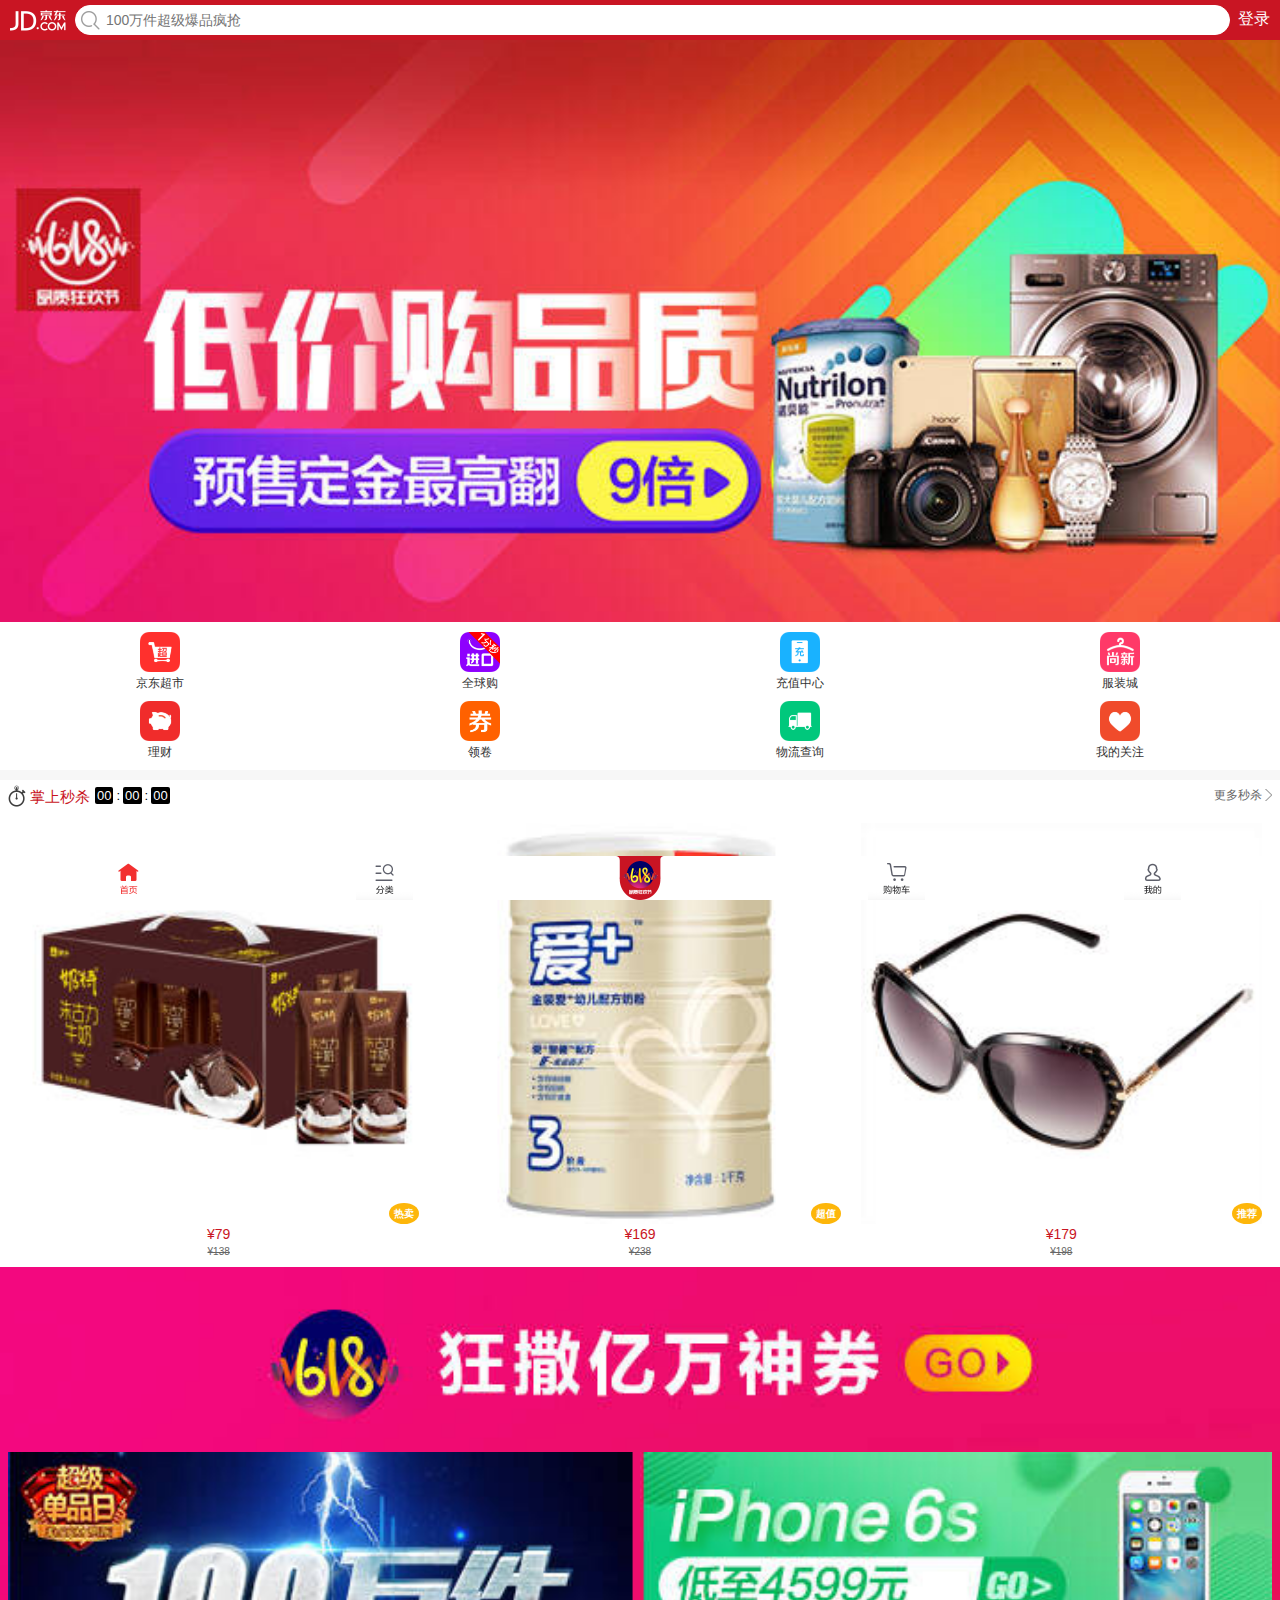
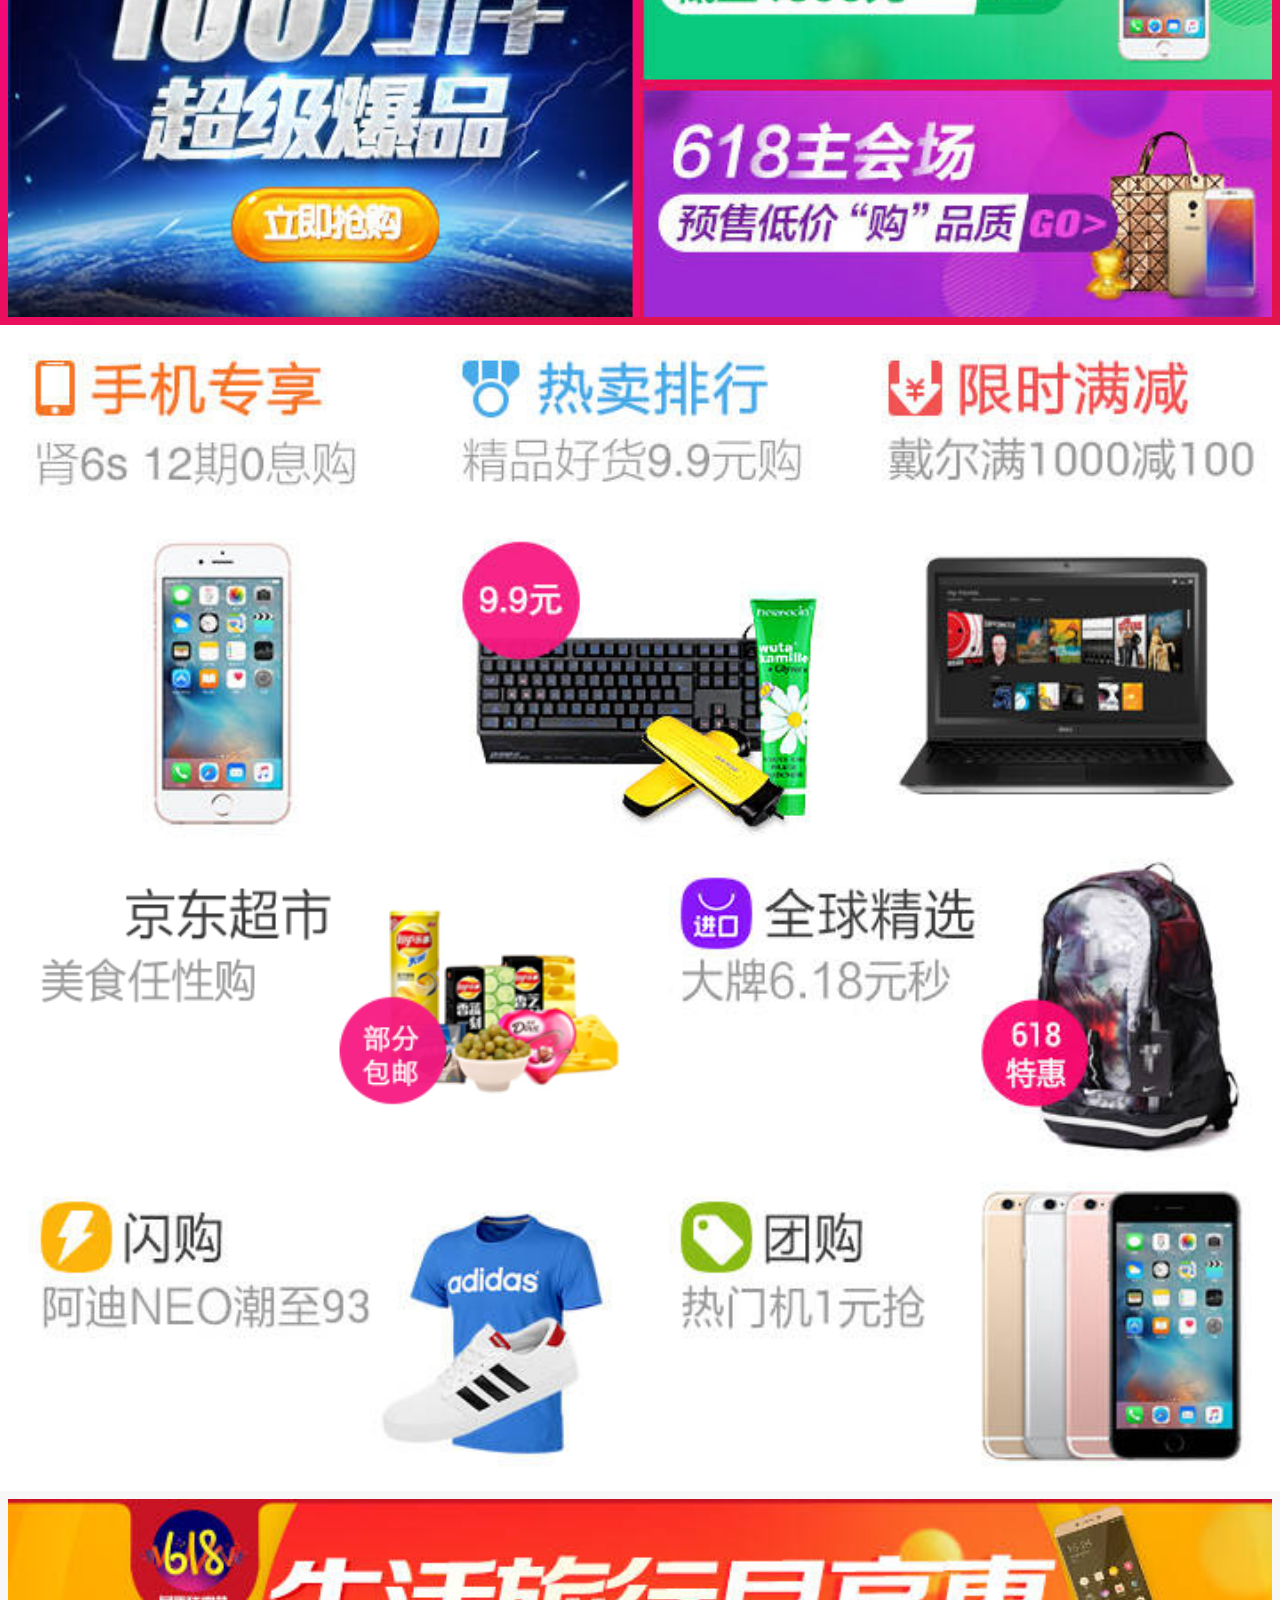
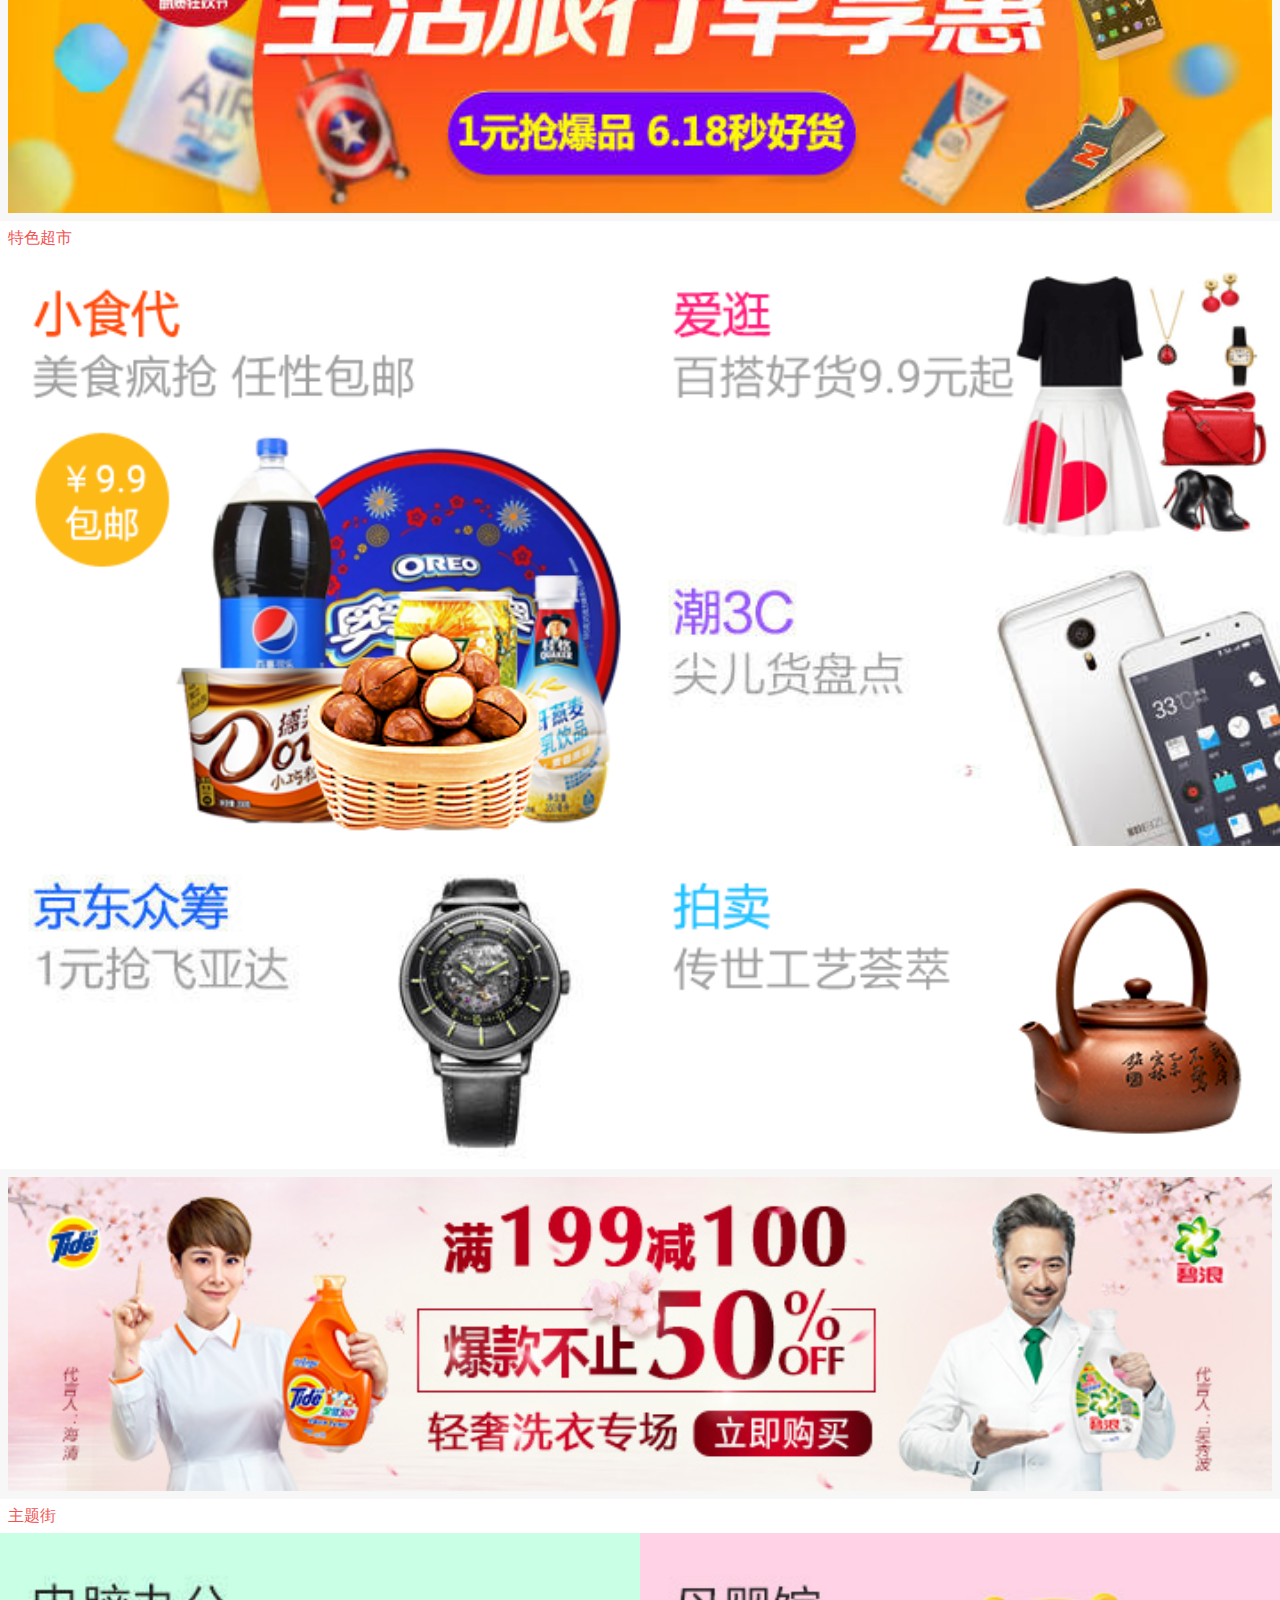
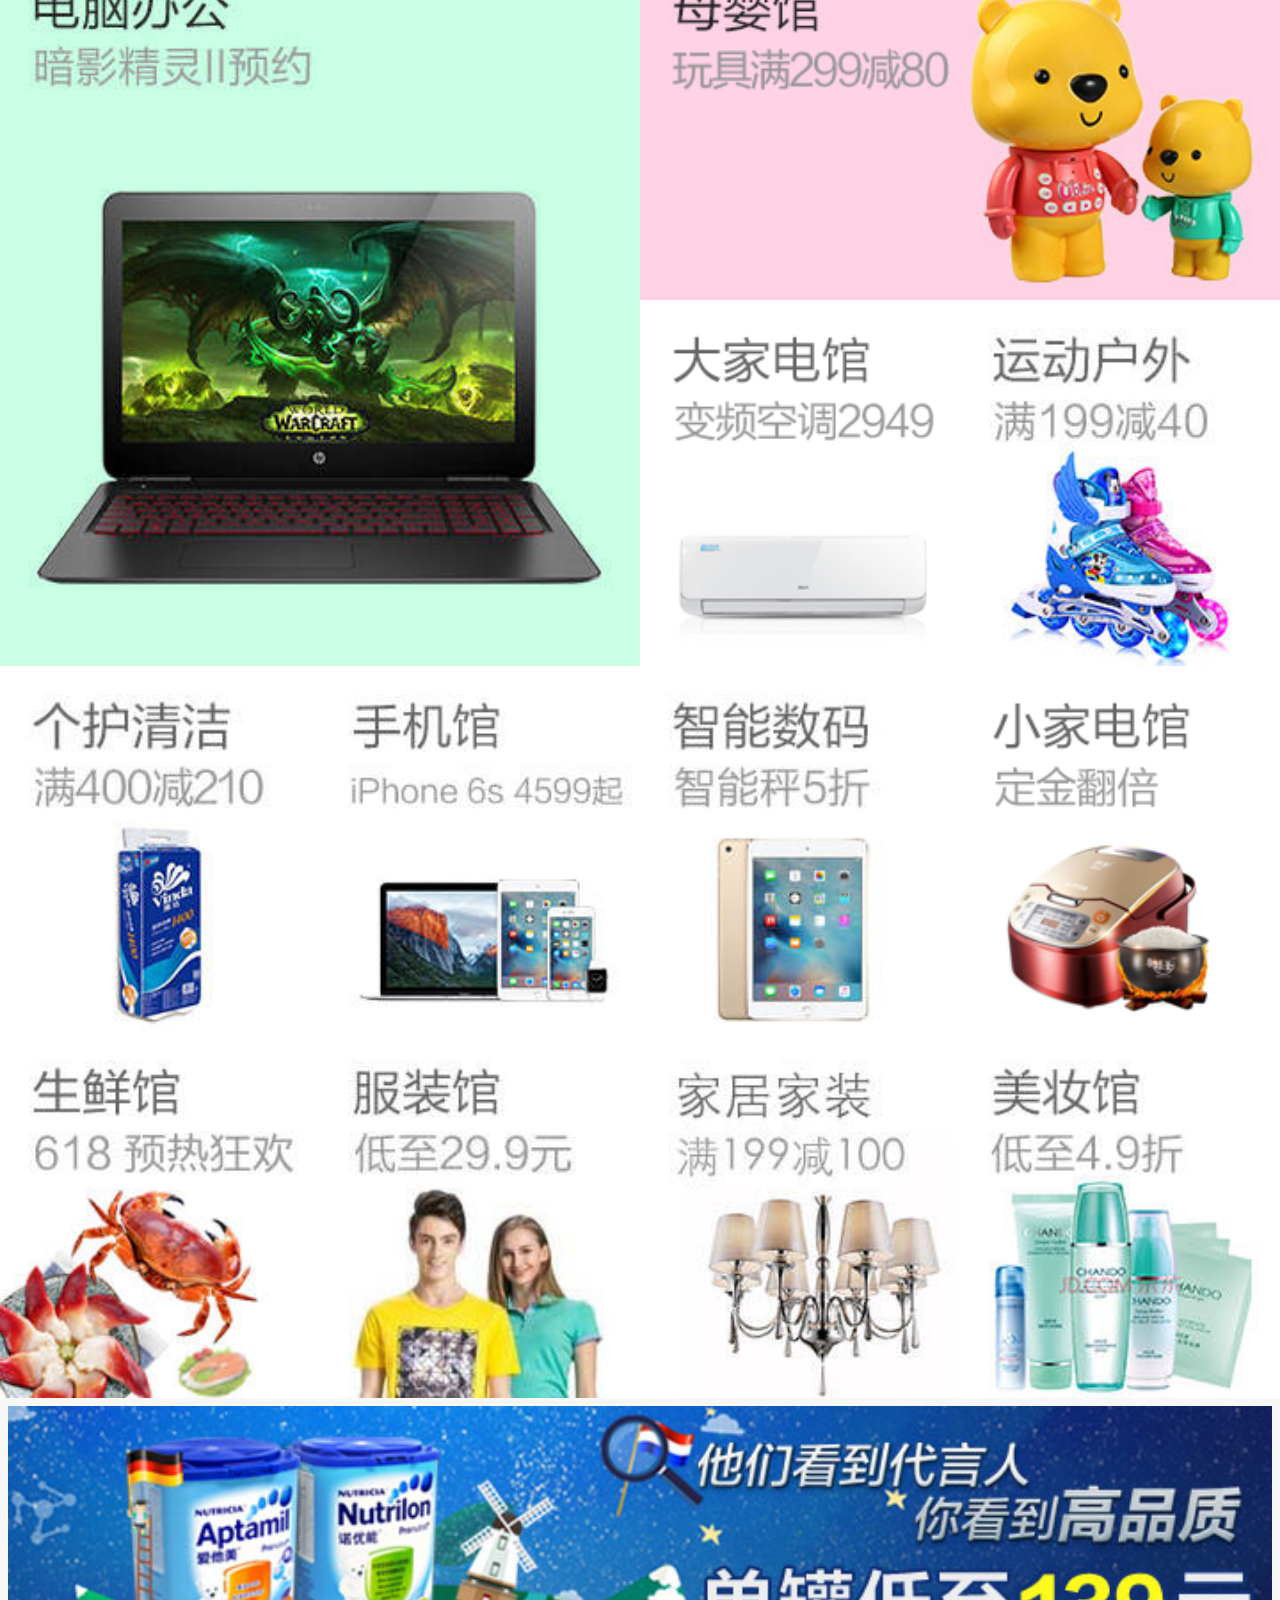
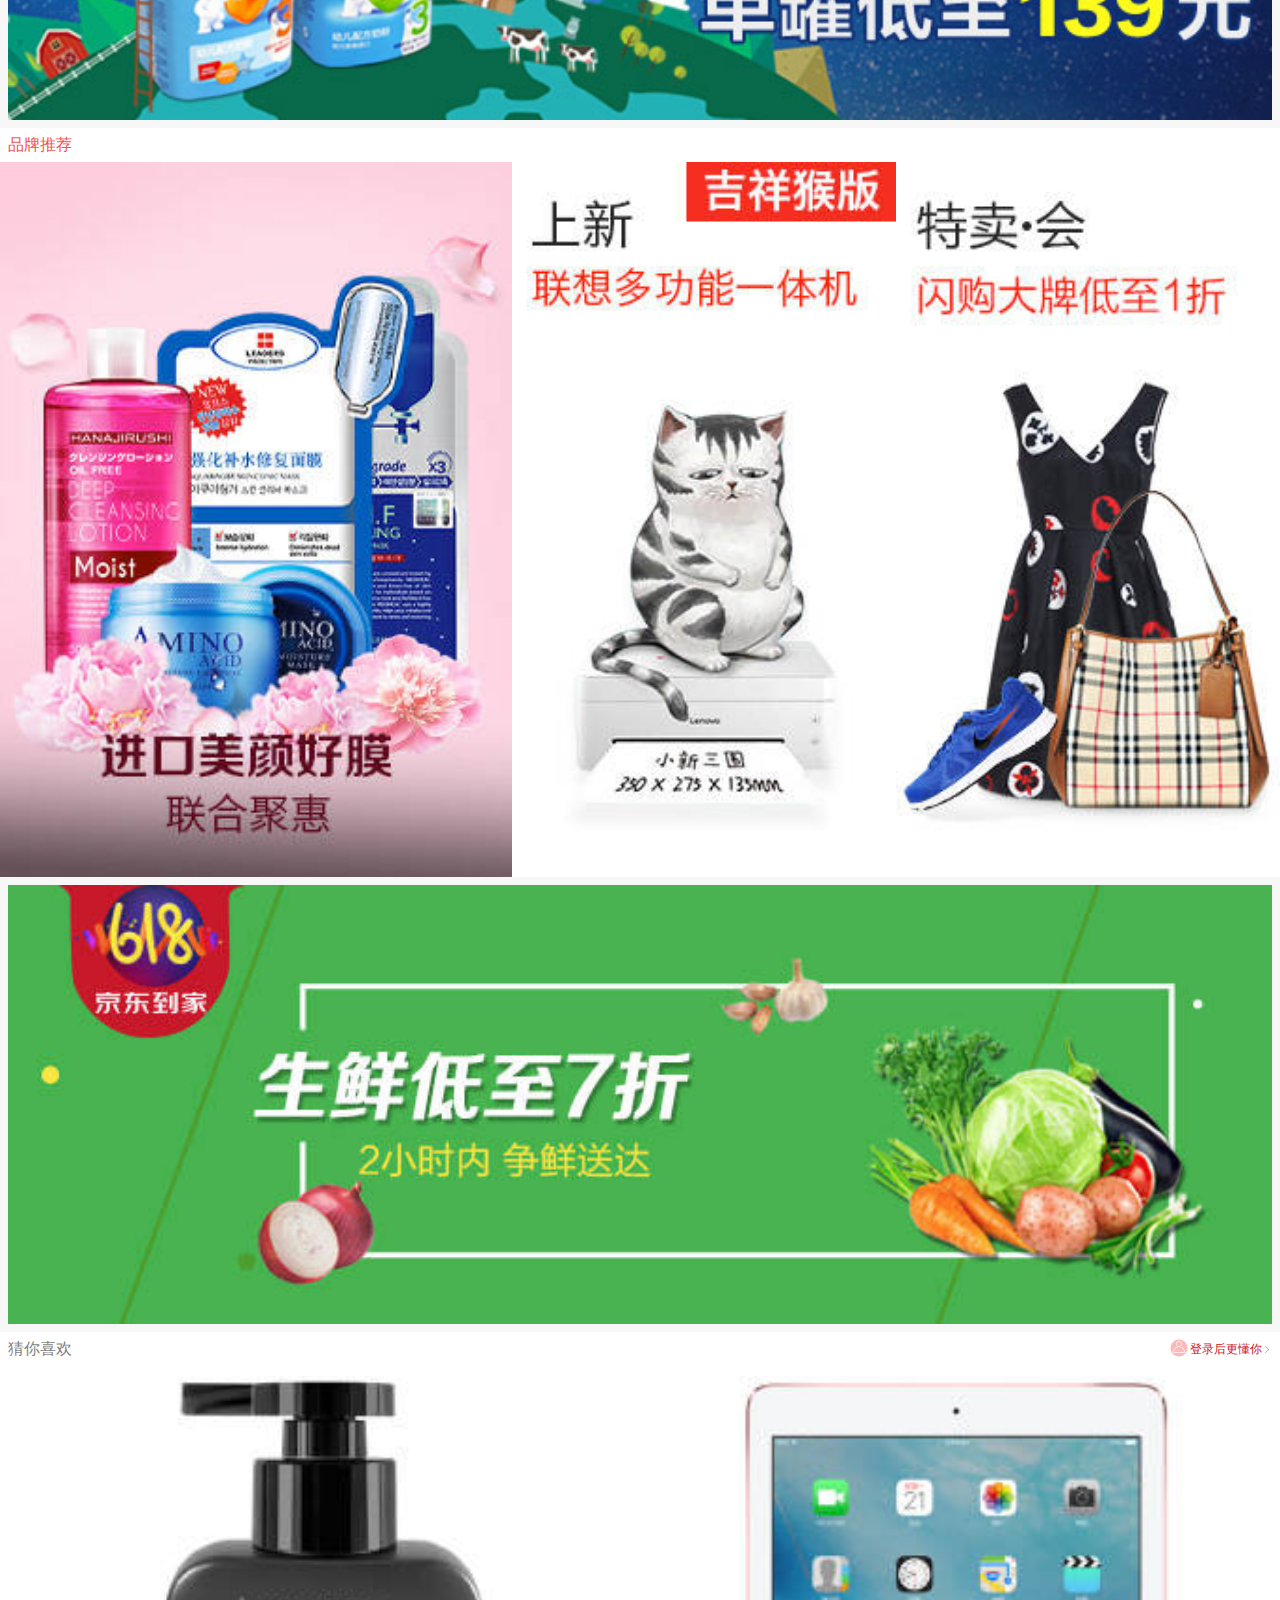
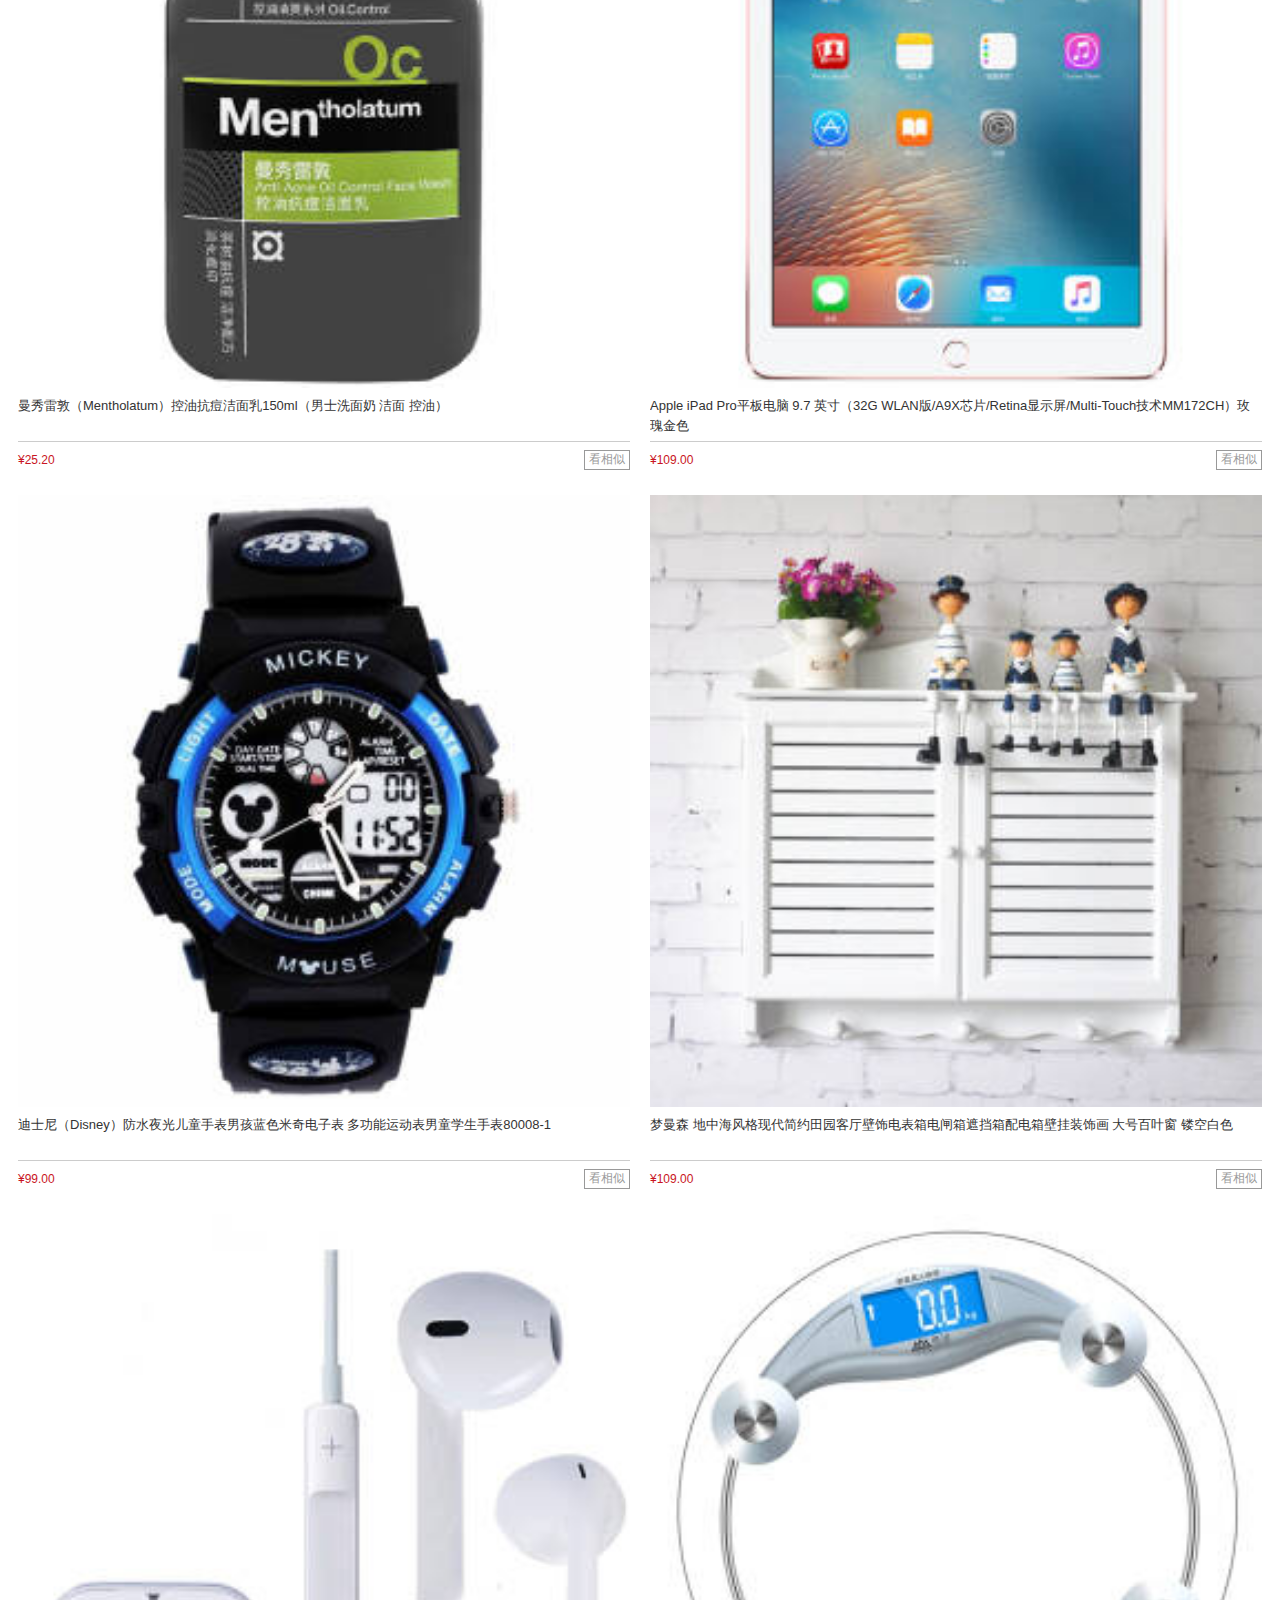
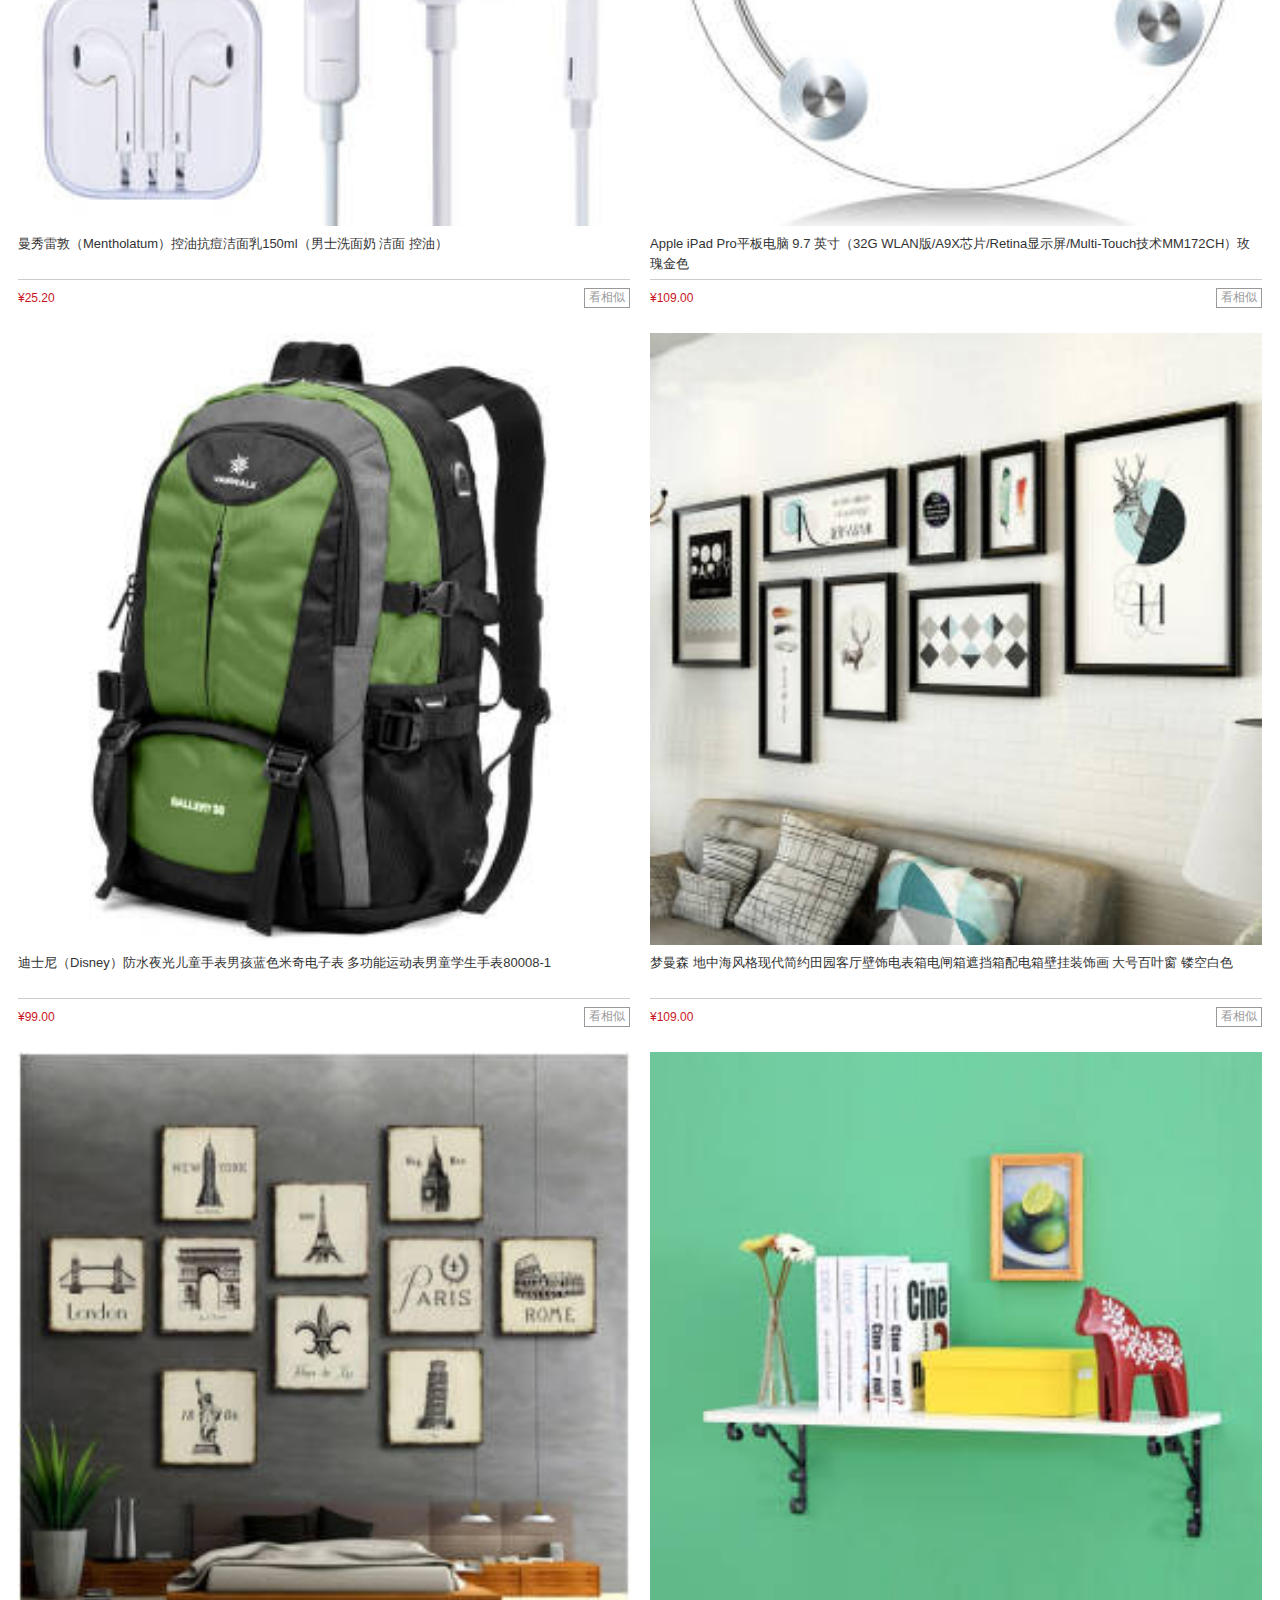
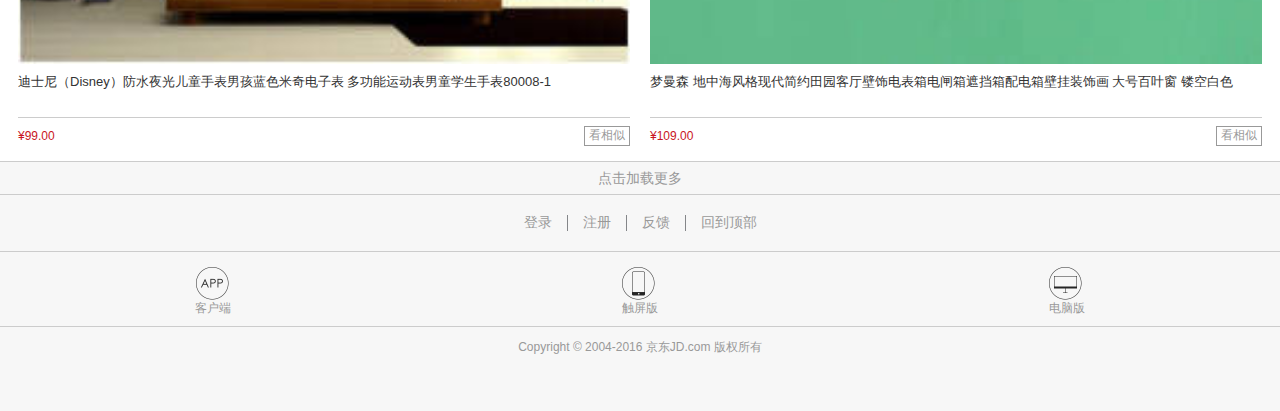
<file: jdMobile/index.html>
<!doctype html>
<html lang="en">
<head>
    <meta charset="UTF-8">
    <meta name="viewport"
          content="width=device-width, user-scalable=no, initial-scale=1.0, maximum-scale=1.0, minimum-scale=1.0">
    <meta http-equiv="X-UA-Compatible" content="ie=edge">
    <title>京东移动端</title>
    <!--引入标签图标  快捷键： link:favicon -->
    <link rel="shortcut icon" type="image/x-icon" href="favicon.ico">
    <!--引入reset.css 清除浏览器默认样式-->
    <link rel="stylesheet" href="./css/reset.css">
    <!--引入normalize.css 兼容各个移动端浏览器-->
    <link rel="stylesheet" href="./css/normalize.css">
    <!--引入jdm.css当前页面样式表-->
    <link rel="stylesheet" href="./css/jdm.css">
</head>
<body>
<div class="jdm">
    <!--顶部搜索-->
    <header>
        <a class="jdm-logo" href="javascript:;"></a>
        <div class="jdm-search">
            <i class="icon-search"></i>
            <input type="text" placeholder="100万件超级爆品疯抢">
        </div>
        <a class="jdm-login" href="javascript:;">登录</a>
    </header>
    <!--主要内容区域-->
    <main>
        <!--轮播图-->
        <div class="carousel">
            <ul>
                <li>
                    <a href="javascript:;"><img src="./upload/slide_1.jpg" alt=""></a>
                </li>
            </ul>
        </div>
        <!--导航-->
        <div class="nav">
            <ul>
                <li><a href="javascript:;"><img src="./image/nav_1.png" alt=""><span>京东超市</span></a></li>
                <li><a href="javascript:;"><img src="./image/nav_2.png" alt=""><span>全球购</span></a></li>
                <li><a href="javascript:;"><img src="./image/nav_3.png" alt=""><span>充值中心</span></a></li>
                <li><a href="javascript:;"><img src="./image/nav_4.png" alt=""><span>服装城</span></a></li>
                <li><a href="javascript:;"><img src="./image/nav_5.png" alt=""><span>理财</span></a></li>
                <li><a href="javascript:;"><img src="./image/nav_6.png" alt=""><span>领卷</span></a></li>
                <li><a href="javascript:;"><img src="./image/nav_7.png" alt=""><span>物流查询</span></a></li>
                <li><a href="javascript:;"><img src="./image/nav_8.png" alt=""><span>我的关注</span></a></li>
            </ul>
        </div>
        <!--秒杀-->
        <div class="seckill">
            <!--秒杀 标题-->
            <div class="seckill-top">
                <h4>掌上秒杀</h4>
                <!--倒计时-->
                <div class="seckill-time">
                    <span>0</span>
                    <span>0</span>
                    <span>:</span>
                    <span>0</span>
                    <span>0</span>
                    <span>:</span>
                    <span>0</span>
                    <span>0</span>
                </div>
                <!--更多秒杀-->
                <a class="seckill-more" href="javascript:;">更多秒杀</a>
            </div>
            <!--秒杀商品-->
            <div class="seckill-bottom">
                <ul>
                    <li>
                        <a href="javascript:;">
                            <div class="cont">
                                <img src="./upload/seckill_1.jpg" alt="">
                                <b>热卖</b>
                            </div>
                            <div class="price">
                                <span class="new-price">¥79</span>
                                <span class="old-price">¥138</span>
                            </div>
                        </a>
                    </li>
                    <li>
                        <a href="javascript:;">
                            <div class="cont">
                                <img src="./upload/seckill_2.jpg" alt="">
                                <b>超值</b>
                            </div>
                            <div class="price">
                                <span class="new-price">¥169</span>
                                <span class="old-price">¥238</span>
                            </div>
                        </a>
                    </li>
                    <li>
                        <a href="javascript:;">
                            <div class="cont">
                                <img src="./upload/seckill_3.jpg" alt="">
                                <b>推荐</b>
                            </div>
                            <div class="price">
                                <span class="new-price">¥179</span>
                                <span class="old-price">¥198</span>
                            </div>
                        </a>
                    </li>
                </ul>
            </div>
        </div>
        <!--会场-->
        <div class="meeting">
            <img src="./upload/banner_bg.jpg" alt="">
            <ul>
                <li><a href="javascript:;"><img src="./upload/banner_1.jpg" alt=""></a></li>
                <li><a href="javascript:;"><img src="./upload/banner_2.jpg" alt=""></a></li>
                <li><a href="javascript:;"><img src="./upload/banner_3.jpg" alt=""></a></li>
            </ul>
        </div>
        <!--热卖-->
        <div class="hotsale">
            <ul>
                <li>
                    <a href="javascript:;">
                        <img src="./upload/major_1.jpg" alt="">
                    </a>
                    <a href="javascript:;">
                        <img src="./upload/major_2.jpg" alt="">
                    </a>
                    <a href="javascript:;">
                        <img src="./upload/major_3.jpg" alt="">
                    </a>
                </li>
                <li>
                    <a href="javascript:;">
                        <img src="./upload/major_4.jpg" alt="">
                    </a>
                    <a href="javascript:;">
                        <img src="./upload/major_5.jpg" alt="">
                    </a>
                </li>
                <li>
                    <a href="javascript:;">
                        <img src="./upload/major_6.jpg" alt="">
                    </a>
                    <a href="javascript:;">
                        <img src="./upload/major_7.jpg" alt="">
                    </a>
                </li>
            </ul>
        </div>
        <!--广告-->
        <div class="advert">
            <a href="javascript:;">
                <img src="./upload/advert_1.jpg" alt="">
            </a>
        </div>
        <!--超市-->
        <div class="market">
            <h2>特色超市</h2>
            <ul>
                <li><a href="javascript:;"><img src="./upload/market_1.jpg" alt=""></a></li>
                <li><a href="javascript:;"><img src="./upload/market_2.jpg" alt=""></a></li>
                <li><a href="javascript:;"><img src="./upload/market_3.jpg" alt=""></a></li>
                <li><a href="javascript:;"><img src="./upload/market_4.jpg" alt=""></a></li>
                <li><a href="javascript:;"><img src="./upload/market_5.jpg" alt=""></a></li>
            </ul>
        </div>
        <!--广告-->
        <div class="advert">
            <a href="javascript:;">
                <img src="./upload/advert_3.jpg" alt="">
            </a>
        </div>
        <!--主题-->
        <div class="theme">
            <h2>主题街</h2>
            <ul>
                <li>
                    <a href="javascript:;"><img src="./upload/theme_1.jpg" alt=""></a>
                    <a href="javascript:;"><img src="./upload/theme_2.jpg" alt=""></a>
                    <a href="javascript:;"><img src="./upload/theme_3.jpg" alt=""></a>
                    <a href="javascript:;"><img src="./upload/theme_4.jpg" alt=""></a>
                </li>
                <li>
                    <a href="javascript:;"><img src="./upload/theme_5.jpg" alt=""></a>
                    <a href="javascript:;"><img src="./upload/theme_6.jpg" alt=""></a>
                    <a href="javascript:;"><img src="./upload/theme_7.jpg" alt=""></a>
                    <a href="javascript:;"><img src="./upload/theme_8.jpg" alt=""></a>
                </li>
                <li>
                    <a href="javascript:;"><img src="./upload/theme_9.jpg" alt=""></a>
                    <a href="javascript:;"><img src="./upload/theme_10.jpg" alt=""></a>
                    <a href="javascript:;"><img src="./upload/theme_11.jpg" alt=""></a>
                    <a href="javascript:;"><img src="./upload/theme_12.jpg" alt=""></a>
                </li>
            </ul>
        </div>
        <!--广告-->
        <div class="advert">
            <a href="javascript:;">
                <img src="./upload/advert_4.jpg" alt="">
            </a>
        </div>
        <!--品牌-->
        <div class="brand">
            <h2>品牌推荐</h2>
            <ul>
                <li><a href="javascript:;"><img src="./upload/brand_1.jpg" alt=""></a></li>
                <li><a href="javascript:;"><img src="./upload/brand_2.jpg" alt=""></a></li>
                <li><a href="javascript:;"><img src="./upload/brand_3.jpg" alt=""></a></li>
            </ul>
        </div>
        <!--广告-->
        <div class="advert">
            <a href="javascript:;">
                <img src="./upload/advert_7.jpg" alt="">
            </a>
        </div>
        <!--猜你喜欢-->
        <div class="guess">
            <div class="guess-top">
                <h2>猜你喜欢</h2>
                <a href="javascript:;">登录后更懂你</a>
            </div>
            <div class="guess-bottom">
                <div class="item">
                    <a class="item-info" href="javascript:;">
                        <img src="./upload/item_1.jpg" alt="">
                        <p>曼秀雷敦（Mentholatum）控油抗痘洁面乳150ml（男士洗面奶 洁面 控油）</p>
                    </a>
                    <div class="price">
                        <span>¥25.20</span>
                        <a class="seelike" href="javascript:;">看相似</a>
                    </div>
                </div>
                <div class="item">
                    <a class="item-info" href="javascript:;">
                        <img src="./upload/item_2.jpg" alt="">
                        <p>Apple iPad Pro平板电脑 9.7 英寸（32G WLAN版/A9X芯片/Retina显示屏/Multi-Touch技术MM172CH）玫瑰金色</p>
                    </a>
                    <div class="price">
                        <span>¥109.00</span>
                        <a class="seelike" href="javascript:;">看相似</a>
                    </div>
                </div>
                <div class="item">
                    <a class="item-info" href="javascript:;">
                        <img src="./upload/item_3.jpg" alt="">
                        <p>迪士尼（Disney）防水夜光儿童手表男孩蓝色米奇电子表 多功能运动表男童学生手表80008-1</p>
                    </a>
                    <div class="price">
                        <span>¥99.00</span>
                        <a class="seelike" href="javascript:;">看相似</a>
                    </div>
                </div>
                <div class="item">
                    <a class="item-info" href="javascript:;">
                        <img src="./upload/item_4.jpg" alt="">
                        <p>梦曼森 地中海风格现代简约田园客厅壁饰电表箱电闸箱遮挡箱配电箱壁挂装饰画 大号百叶窗 镂空白色</p>
                    </a>
                    <div class="price">
                        <span>¥109.00</span>
                        <a class="seelike" href="javascript:;">看相似</a>
                    </div>
                </div>
                <div class="item">
                    <a class="item-info" href="javascript:;">
                        <img src="./upload/item_5.jpg" alt="">
                        <p>曼秀雷敦（Mentholatum）控油抗痘洁面乳150ml（男士洗面奶 洁面 控油）</p>
                    </a>
                    <div class="price">
                        <span>¥25.20</span>
                        <a class="seelike" href="javascript:;">看相似</a>
                    </div>
                </div>
                <div class="item">
                    <a class="item-info" href="javascript:;">
                        <img src="./upload/item_6.jpg" alt="">
                        <p>Apple iPad Pro平板电脑 9.7 英寸（32G WLAN版/A9X芯片/Retina显示屏/Multi-Touch技术MM172CH）玫瑰金色</p>
                    </a>
                    <div class="price">
                        <span>¥109.00</span>
                        <a class="seelike" href="javascript:;">看相似</a>
                    </div>
                </div>
                <div class="item">
                    <a class="item-info" href="javascript:;">
                        <img src="./upload/item_7.jpg" alt="">
                        <p>迪士尼（Disney）防水夜光儿童手表男孩蓝色米奇电子表 多功能运动表男童学生手表80008-1</p>
                    </a>
                    <div class="price">
                        <span>¥99.00</span>
                        <a class="seelike" href="javascript:;">看相似</a>
                    </div>
                </div>
                <div class="item">
                    <a class="item-info" href="javascript:;">
                        <img src="./upload/item_8.jpg" alt="">
                        <p>梦曼森 地中海风格现代简约田园客厅壁饰电表箱电闸箱遮挡箱配电箱壁挂装饰画 大号百叶窗 镂空白色</p>
                    </a>
                    <div class="price">
                        <span>¥109.00</span>
                        <a class="seelike" href="javascript:;">看相似</a>
                    </div>
                </div>
                <div class="item">
                    <a class="item-info" href="javascript:;">
                        <img src="./upload/item_9.jpg" alt="">
                        <p>迪士尼（Disney）防水夜光儿童手表男孩蓝色米奇电子表 多功能运动表男童学生手表80008-1</p>
                    </a>
                    <div class="price">
                        <span>¥99.00</span>
                        <a class="seelike" href="javascript:;">看相似</a>
                    </div>
                </div>
                <div class="item">
                    <a class="item-info" href="javascript:;">
                        <img src="./upload/item_10.jpg" alt="">
                        <p>梦曼森 地中海风格现代简约田园客厅壁饰电表箱电闸箱遮挡箱配电箱壁挂装饰画 大号百叶窗 镂空白色</p>
                    </a>
                    <div class="price">
                        <span>¥109.00</span>
                        <a class="seelike" href="javascript:;">看相似</a>
                    </div>
                </div>
            </div>
        </div>
        <!--加载更多-->
        <div class="load-more">
            <a href="javascript:;">点击加载更多</a>
        </div>
        <!--底部部分-->
        <footer>
            <!--底部其他-->
            <div class="extra">
                <a href="javascript:;">登录</a>
                <a href="javascript:;">注册</a>
                <a href="javascript:;">反馈</a>
                <a href="javascript:;">回到顶部</a>
            </div>
            <!--设备-->
            <div class="device">
                <ul>
                    <li><a class="client" href="javascript:;">客户端</a></li>
                    <li><a class="touch" href="javascript:;">触屏版</a></li>
                    <li><a class="computer" href="javascript:;">电脑版</a></li>
                </ul>
            </div>
            <!--版权-->
            <div class="copyright">
                <p>Copyright © 2004-2016 京东JD.com 版权所有</p>
            </div>
        </footer>
    </main>
    <!--工具栏-->
    <aside class="toolbar">
        <ul>
            <li><a href="javascript:;"><img src="./image/index-icon.png" alt=""></a></li>
            <li><a href="javascript:;"><img src="./image/sort-icon.png" alt=""></a></li>
            <li><a href="javascript:;"><img src="./image/618-icon.png" alt=""></a></li>
            <li><a href="javascript:;"><img src="./image/cart-icon.png" alt=""></a></li>
            <li><a href="javascript:;"><img src="./image/center-icon.png" alt=""></a></li>
        </ul>
    </aside>
</div>
</body>
</html>
</file>
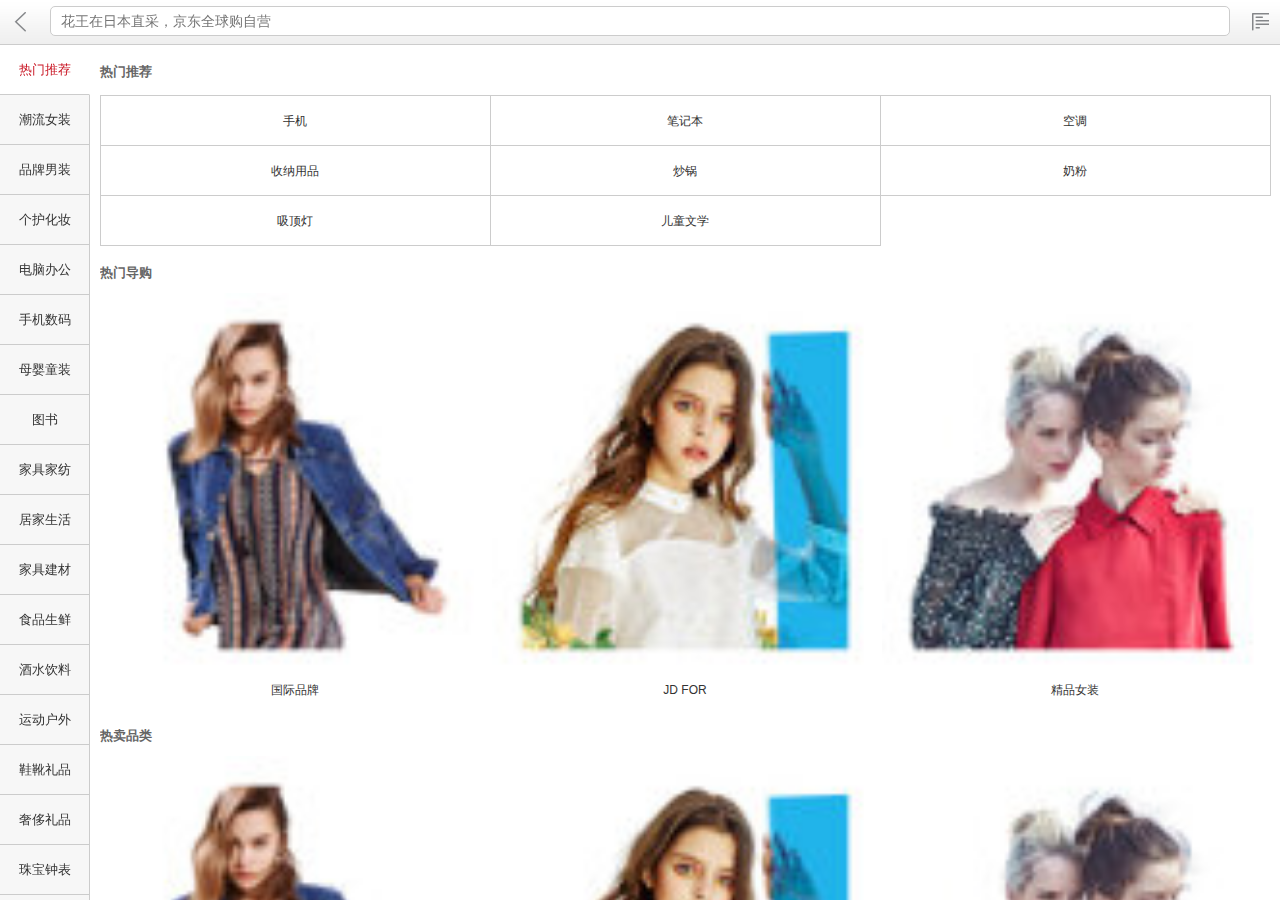
<file: jdMobile/sort.html>
<!doctype html>
<html lang="en">
<head>
    <meta charset="UTF-8">
    <meta name="viewport"
          content="width=device-width, user-scalable=no, initial-scale=1.0, maximum-scale=1.0, minimum-scale=1.0">
    <meta http-equiv="X-UA-Compatible" content="ie=edge">
    <title>京东分类</title>
    <!--引入标签图标-->
    <link rel="shortcut icon" type="image/x-icon" href="favicon.ico">
    <!--引入reset.css 清除浏览器默认样式-->
    <link rel="stylesheet" href="./css/reset.css">
    <!--引入normalize.css 兼容各个移动端浏览器-->
    <link rel="stylesheet" href="./css/normalize.css">
    <!--引入本页面样式-->
    <link rel="stylesheet" href="./css/sort.css">
</head>
<body>
    <!--分类页面-->
    <div class="jd-sort">
        <!--头部搜索-->
        <header>
            <a class="back-icon" href="javascript:;"></a>
            <div class="search-box">
                <input type="text" placeholder="花王在日本直采，京东全球购自营">
            </div>
            <a class="menu-icon" href="javascript:;"></a>
        </header>
        <!--主要内容区域-->
        <main>
            <!--左侧分类菜单-->
            <aside id="wrapper">
                <ul>
                    <li class="active">热门推荐</li>
                    <li>潮流女装</li>
                    <li>品牌男装</li>
                    <li>个护化妆</li>
                    <li>电脑办公</li>
                    <li>手机数码</li>
                    <li>母婴童装</li>
                    <li>图书</li>
                    <li>家具家纺</li>
                    <li>居家生活</li>
                    <li>家具建材</li>
                    <li>食品生鲜</li>
                    <li>酒水饮料</li>
                    <li>运动户外</li>
                    <li>鞋靴礼品</li>
                    <li>奢侈礼品</li>
                    <li>珠宝钟表</li>
                    <li>玩具乐器</li>
                    <li>内衣配饰</li>
                    <li>汽车用品</li>
                    <li>音像制品</li>
                    <li>医药保健</li>
                    <li>计生情趣</li>
                    <li>京东金融</li>
                    <li>生活旅行</li>
                    <li>宠物农资</li>
                </ul>
            </aside>
            <!--右侧对应内容-->
            <article>
                <!--热门推荐-->
                <div class="recommend">
                    <h4>热门推荐</h4>
                    <ul>
                        <li><a href="javascript:;">手机</a></li>
                        <li><a href="javascript:;">笔记本</a></li>
                        <li><a href="javascript:;">空调</a></li>
                        <li><a href="javascript:;">收纳用品</a></li>
                        <li><a href="javascript:;">炒锅</a></li>
                        <li><a href="javascript:;">奶粉</a></li>
                        <li><a href="javascript:;">吸顶灯</a></li>
                        <li><a href="javascript:;">儿童文学</a></li>
                    </ul>
                </div>
                <!--热门导购-->
                <div class="guide">
                    <h4>热门导购</h4>
                    <ul>
                        <li>
                            <a href="javascript:;">
                                <img src="./upload/sort_1.jpg" alt="">
                                <p>国际品牌</p>
                            </a>
                        </li>
                        <li>
                            <a href="javascript:;">
                                <img src="./upload/sort_2.jpg" alt="">
                                <p>JD FOR</p>
                            </a>
                        </li>
                        <li>
                            <a href="javascript:;">
                                <img src="./upload/sort_3.jpg" alt="">
                                <p>精品女装</p>
                            </a>
                        </li>
                    </ul>
                </div>
                <!--热卖品类-->
                <div class="guide">
                    <h4>热卖品类</h4>
                    <ul>
                        <li>
                            <a href="javascript:;">
                                <img src="./upload/sort_1.jpg" alt="">
                                <p>国际品牌</p>
                            </a>
                        </li>
                        <li>
                            <a href="javascript:;">
                                <img src="./upload/sort_2.jpg" alt="">
                                <p>JD FOR</p>
                            </a>
                        </li>
                        <li>
                            <a href="javascript:;">
                                <img src="./upload/sort_3.jpg" alt="">
                                <p>精品女装</p>
                            </a>
                        </li>
                        <li>
                            <a href="javascript:;">
                                <img src="./upload/sort_1.jpg" alt="">
                                <p>国际品牌</p>
                            </a>
                        </li>
                        <li>
                            <a href="javascript:;">
                                <img src="./upload/sort_2.jpg" alt="">
                                <p>JD FOR</p>
                            </a>
                        </li>
                        <li>
                            <a href="javascript:;">
                                <img src="./upload/sort_3.jpg" alt="">
                                <p>精品女装</p>
                            </a>
                        </li>
                        <li>
                            <a href="javascript:;">
                                <img src="./upload/sort_1.jpg" alt="">
                                <p>国际品牌</p>
                            </a>
                        </li>
                        <li>
                            <a href="javascript:;">
                                <img src="./upload/sort_2.jpg" alt="">
                                <p>JD FOR</p>
                            </a>
                        </li>
                        <li>
                            <a href="javascript:;">
                                <img src="./upload/sort_3.jpg" alt="">
                                <p>精品女装</p>
                            </a>
                        </li>
                    </ul>
                </div>
                <!--裙装-->
                <div class="guide">
                    <h4>裙装</h4>
                    <ul>
                        <li>
                            <a href="javascript:;">
                                <img src="./upload/sort_1.jpg" alt="">
                                <p>国际品牌</p>
                            </a>
                        </li>
                        <li>
                            <a href="javascript:;">
                                <img src="./upload/sort_2.jpg" alt="">
                                <p>JD FOR</p>
                            </a>
                        </li>
                        <li>
                            <a href="javascript:;">
                                <img src="./upload/sort_3.jpg" alt="">
                                <p>精品女装</p>
                            </a>
                        </li>
                    </ul>
                </div>
            </article>
        </main>
    </div>

    <script src="./js/iscroll.js"></script>
    <script>
        var myScroll = new IScroll("#wrapper");
    </script>

</body>
</html>
</file>
<file: jdMobile/css/jdm.css>
html,
body {
    width: 100%;
    height: 100%;
    background-color: #F7F7F7;
}
.jdm {
    width: 100%;
    margin: 0 auto;
    /*padding: 40px 0 44px;*/
    padding-bottom: 44px;
}



/*顶部搜索栏*/
header {
    position: fixed;
    top: 0px;
    left: 0px;
    z-index: 999;
    width: 100%;
    height: 40px;
    background-color: #c91523;
}
.jdm-logo {
    position: absolute;
    top: 10px;
    left: 10px;
    width: 56px;
    height: 21px;
    background-image: url("../image/jd-sprites.png");
    background-size: 200px 200px;
    background-repeat: no-repeat;
    background-position: 0 -109px;
}
.jdm-search {
    position: relative;
    width: 100%;
    height: 100%;
    padding-left: 75px;
    padding-right: 50px;
    box-sizing: border-box;
}
.jdm-search .icon-search {
    position: absolute;
    top: 5px;
    left: 80px;
    width: 20px;
    height: 30px;
    background-image: url("../image/jd-sprites.png");
    background-size: 200px 200px;
    background-repeat: no-repeat;
    background-position: -59px -104px;
}
.jdm-search input {
    width: 100%;
    height: 30px;
    padding-left: 30px;
    border: 1px solid #fff;
    box-sizing: border-box;
    outline: none;
    font-size: 14px;
    border-radius: 15px;
    margin-top: 5px;
}
header .jdm-login {
    position: absolute;
    top: 10px;
    right: 10px;
    display: block;
    font-size: 16px;
    color: #fff;
}




/*中间主要内容部分*/

/*轮播图*/
.carousel {
    width: 100%;

}
.carousel li img {
    width: 100%;
    vertical-align: top;
}

/*导航部分*/
/*导航部分  第一种： 利用浮动*/
/*.nav {
    width: 100%;
    background-color: #fff;
}
.nav ul {
    width: 100%;
    overflow: hidden;
    padding-top: 10px;
}
.nav li {
    float: left;
    width: 25%;
    padding-bottom: 10px;
}
.nav li a {
    display: block;
    text-align: center;
}
.nav li a span {
    display: block;
    margin-top: 5px;
}
.nav li a img {
    vertical-align: top;
    width: 40px;
    height: 40px;
}*/

/*导航部分  第二种： 利用flex伸缩布局*/
.nav {
    width: 100%;
    background-color: #fff;
}
.nav ul {
    width: 100%;
    display: flex;
    flex-wrap: wrap;
    padding-top: 10px;
}
.nav li {
    /*flex: 1;*/
    width: 25%;
    padding-bottom: 10px;
}
.nav li a {
    display: block;
    text-align: center;
}
.nav li a img {
    vertical-align: top;
    width: 40px;
    height: 40px;
}
.nav li a span {
    display: block;
    margin-top: 5px;
    font-size: 12px;
}


/*掌上秒杀*/
.seckill {
    width: 100%;
    margin-top: 10px;
    background-color: #fff;
    padding: 0 8px;
    box-sizing: border-box;
    overflow: hidden;
}
/*掌上秒杀 上半部分*/
.seckill-top {
    overflow: hidden;
    width: 100%;
    padding: 8px 0;
}
.seckill-top h4 {
    position: relative;
    float: left;
    font-size: 15px;
    color: #c91523;
    font-weight: normal;
    padding-left: 22px;
    margin-right: 5px;
}
.seckill-top h4::before {
    content: "";
    position: absolute;
    top: -5px;
    left: 0;
    width: 20px;
    height: 26px;
    background-image: url("../image/jd-sprites.png");
    background-size: 200px 200px;
    background-position: -84px -107px;
}
.seckill-top .seckill-time {
    float: left;
    font-size: 0px;
    margin-top: 1px;
}
.seckill-top .seckill-time span {
    font-size: 13px;
    background-color: #000;
    color: #fff;
    padding: 1px 0px;
}
.seckill-top .seckill-time span:nth-child(3n) {
    background-color: #fff;
    color: #000;
    margin: 0 3px;
}
.seckill-top .seckill-time span:nth-child(3n+1) {
    padding-left: 2px;
    border-top-left-radius: 2px;
    border-bottom-left-radius: 2px;
}
.seckill-top .seckill-time span:nth-child(3n+2) {
    padding-right: 2px;
    border-top-right-radius: 2px;
    border-bottom-right-radius: 2px;
}
.seckill-top .seckill-more {
    float: right;
    font-size: 12px;
    color: #666;
    line-height: 15px;
    padding-right: 10px;
    position: relative;
}
.seckill-top .seckill-more::after {
    position: absolute;
    top: 1px;
    right: 0px;
    content: "";
    width: 7px;
    height: 12px;
    background-image: url("../image/jd-sprites.png");
    background-size: 200px 200px;
    background-position: -186px -51px;
}

/*掌上秒杀 下半部分*/
.seckill-bottom {
    width: 100%;
    margin-top: 10px;
    padding-bottom: 10px;
}
.seckill-bottom ul {
    width: 100%;
    overflow: hidden;
}
.seckill-bottom li {
    float: left;
    width: 33.33333%;
    padding: 0 10px;
    box-sizing: border-box;
}
.seckill-bottom a {
    display: block;
    text-align: center;
}
.seckill-bottom a img {
    width: 100%;
    vertical-align: top;
}
.seckill-bottom a .cont {
    position: relative;
}
.seckill-bottom a b {
    position: absolute;
    right: 0px;
    bottom: 0px;
    background-color: #fdb60a;
    color: #fff;
    font-size: 10px;
    padding: 5px;
    border-radius: 50%;
}
.seckill-bottom a .new-price,
.seckill-bottom a .old-price {
    display: block;
    margin-top: 3px;
}
.seckill-bottom a .new-price {
    color: #c91523;
    font-size: 14px;
}
.seckill-bottom a .old-price {
    color: #666;
    text-decoration: line-through;
    font-size: 10px;
}


/*会场*/
.meeting {
    width: 100%;
    position: relative;
}
.meeting>img {
    width: 100%;
    vertical-align: top;
}
.meeting ul {
    width: 100%;
    position: absolute;
    bottom: 8px;
    left: 0px;
    padding: 0 8px;
    box-sizing: border-box;
}
.meeting li {
    width: 50%;
    float: left;
}
.meeting a {
    display: block;
}
.meeting a img {
    width: 100%;
    vertical-align: top;
}



/*热卖*/
.hotsale {
    width: 100%;
    background-color: #fff;
}
.hotsale ul {
    width: 100%;
}
.hotsale li {
    width: 100%;
    overflow: hidden;
}
.hotsale li a {
    float: left;
    width: 50%;
}
.hotsale li img {
    width: 100%;
    vertical-align: top;
}
.hotsale li:first-child a {
    width: 33.33333%;
}


/*广告*/
.advert {
    width: 100%;
    padding: 8px;
    box-sizing: border-box;
}
.advert a {
    display: block;
}
.advert img {
    width: 100%;
    vertical-align: top;
}


/*超市*/
.market {
    width: 100%;
    background-color: #fff;
}
.market h2,
.theme h2,
.brand h2 {
    width: 100%;
    padding: 0px 8px;
    color: #f25353;
    font-size: 16px;
    line-height: 34px;
    font-weight: normal;
    box-sizing: border-box;
}
.market ul {
    width: 100%;
    overflow: hidden;
}
.market li {
    float: left;
    width: 50%;
}
.market li:nth-child(4) {
    clear: both;
}
.market a {
    display: block;
    width: 100%;
}
.market img {
    width: 100%;
    vertical-align: top;
}


/*主题*/
.theme {
    width: 100%;
    background-color: #fff;
}
.theme ul {
    width: 100%;
}
.theme li {
    width: 100%;
    overflow: hidden;
}
.theme li:first-child a {
    width: 50%;
}
.theme li:first-child a:nth-child(3),
.theme li:first-child a:nth-child(4) {
    width: 25%;
}
.theme a {
    float: left;
    display: block;
    width: 25%;
}
.theme img {
    width: 100%;
    vertical-align: top;
}


/*品牌推荐*/
.brand {
    width: 100%;
    background-color: #fff;
}
.brand ul {
    width: 100%;
    overflow: hidden;
}
.brand li {
    float: left;
    width: 30%;
}
.brand li:first-child {
    width: 40%;
}
.brand li a {
    display: block;
    width: 100%;
}
.brand a img {
    width: 100%;
    vertical-align: top;
}


/*猜你喜欢*/
.guess {
    width: 100%;
    background-color: #fff;
    padding: 0 8px;
    box-sizing: border-box;
}
.guess .guess-top {
    overflow: hidden;
}
.guess .guess-top h2 {
    float: left;
    font-size: 16px;
    font-weight: normal;
    color: #7F7F7F;
    line-height: 34px;
}
.guess .guess-top a {
    position: relative;
    float: right;
    font-size: 12px;
    line-height: 34px;
    color: #c91523;
    padding-right: 10px;
}
.guess .guess-top a::before {
    content: '';
    position: absolute;
    top: 7px;
    left: -20px;
    width: 18px;
    height: 18px;
    background-image: url("../image/icon-login.png");
    background-repeat: no-repeat;
    background-size: 18px 18px;
}
.guess .guess-top a::after {
    content: '';
    position: absolute;
    top: 14px;
    right: -5px;
    width: 12px;
    height: 12px;
    background-image: url("../image/icon-right.png");
    background-repeat: no-repeat;
    background-size: 4px 7px;
}

.guess-bottom {
    width: 100%;
    background-color: #fff;
    overflow: hidden;
}
.guess-bottom .item {
    float: left;
    width: 50%;
    padding: 0 10px;
    margin: 10px 0 15px;
    box-sizing: border-box;
}
.guess-bottom .item item-info {
    display: block;
    width: 100%;
}
.guess-bottom .item-info img {
    width: 100%;
    vertical-align: top;
}
.guess-bottom .item-info p {
    display: -webkit-box;
    -webkit-box-orient: vertical;
    -webkit-line-clamp: 2;
    overflow: hidden;
    font-size: 13px;
    height: 40px;
    line-height: 20px;
    padding-top: 8px;
}
.item .price {
    border-top: 1px solid #ccc;
    padding-top: 8px;
    margin-top: 5px;
}
.item .price span {
    font-size: 12px;
    color: #c91523;
    line-height: 20px;
}
.item .price a {
    float: right;
    padding: 2px 4px;
    font-size: 12px;
    color: #999;
    border: 1px solid #999;
}



/*点击加载更多*/
.load-more {
    width: 100%;
}
.load-more a {
    display: block;
    width: 100%;
    height: 32px;
    line-height: 32px;
    font-size: 14px;
    color: #999;
    text-align: center;
    border-top: 1px solid #ccc;
    border-bottom: 1px solid #ccc;
}

/*底部部分*/
footer {
    width: 100%;
}


/*底部其他*/
.extra {
    width: 100%;
    padding: 20px 0px;
    text-align: center;
    font-size: 0px;
}
.extra a {
    display: inline-block;
    padding: 0px 15px;
    color: #999;
    font-size: 14px;
    border-right: 1px solid #848689;
}
.extra a:last-child {
    border: none;
}


/*设备*/
.device {
    width: 100%;
}
.device ul {
    width: 100%;
    overflow: hidden;
    border-top: 1px solid #ccc;
    border-bottom: 1px solid #ccc;
}
.device li {
    float: left;
    width: 33.33333%;
    text-align: center;
    padding: 10px 0;
}
.device li a {
    display: inline-block;
    width: 45px;
    color: #999;
}
.device .client:before,
.device .touch:before,
.device .computer:before {
    content: '';
    display: block;
    width: 100%;
    height: 40px;
    background-image: url("../image/jd-sprites.png");
    background-repeat:no-repeat;
    background-size: 200px 200px;
    background-position: -115px -65px;
}
.device .touch:before {
    background-position: -35px -65px;
}
.device .computer:before {
    background-position: -75px -65px;
}


/*版权部分*/
.copyright {
    width: 100%;
}
.copyright p {
    width: 100%;
    text-align: center;
    color: #999;
    font-size: 12px;
    line-height: 40px;
}




/* 底部工具栏 */
/* 底部工具栏  第一种：利用浮动来做*/
/*.toolbar {
    position: fixed;
    left: 0px;
    bottom: 0px;
    width: 100%;
    height: 44px;
    background-color: #fff;
}
.toolbar ul {
    width: 100%;
    height: 100%;
}
.toolbar li {
    float: left;
    width: 20%;
    height: 100%;
}
.toolbar li a {
    display: block;
    width: 100%;
    height: 100%;
    text-align: center;
}
.toolbar li img {
    height: 44px;
    margin: 0 auto;
}*/

/* 底部工具栏  第二种： 利用flex伸缩布局来做*/
.toolbar {
    position: fixed;
    bottom: 0px;
    left: 0px;
    z-index: 999;
    width: 100%;
    height: 44px;
    background-color: #fff;
}
.toolbar ul {
    display: flex;
}
.toolbar li {
    flex: 1;
}
.toolbar li a {
    display: block;
    width: 100%;
    height: 100%;
    text-align: center;
}
.toolbar li img {
    vertical-align: top;
    height: 44px;
    margin: 0 auto;
}
</file>
<file: jdMobile/css/sort.css>
.jd-sort {
    width: 100%;
}


/*头部搜索*/
header {
    position: fixed;
    width: 100%;
    height: 45px;
    z-index: 999;
    background-image: url("../image/header-bg.png");
    background-size: 1px 44px;
    background-repeat: repeat-x;
    border-bottom: 1px solid #ccc;
    box-sizing: border-box;
}
header .search-box {
    width: 100%;
    height: 45px;
    padding: 0 50px;
    box-sizing: border-box;
}
header .search-box input {
    width: 100%;
    height: 30px;
    padding-left: 10px;
    margin-top: 6px;
    border: 1px solid #ccc;
    box-sizing: border-box;
    border-radius: 5px;
    font-size: 14px;
}
header .back-icon,
header .menu-icon {
    position: absolute;
    top: 0px;
    width: 40px;
    height: 44px;
    padding: 10px 11px;
    box-sizing: border-box;
    background-image: url("../image/jd-sprites.png");
    background-size: 200px 200px;
    background-repeat: no-repeat;
    background-position: -21px 2px;
    background-clip: content-box;
    background-origin: content-box;
}
header .back-icon {
    left: 0px;
}
header .menu-icon {
    right: 0px;
    background-position: -60px 2px;
}



main {
    position: fixed;
    width: 100%;
    height: 100%;
    padding-top: 45px;
    display: flex;
    box-sizing: border-box;
}

aside {
    width: 90px;
    height: 100%;
    background-color: #f7f7f7;
}
aside ul {
    width: 100%;
}
aside ul li {
    width: 100%;
    height: 50px;
    line-height: 50px;
    text-align: center;
    border-right: 1px solid #ccc;
    box-sizing: border-box;
    border-bottom: 1px solid #ccc;
    font-size: 13px;
}
aside ul .active {
    color: #c91523;
    /*border-right: none;*/
    border-right: 1px solid #fff;
    background-color: #fff;
}



article {
    flex: 1;
    width: 100%;
    height: 100%;
    padding: 20px 10px;
    background-color: #fff;
    overflow-y: scroll;
    box-sizing: border-box;
}
/*热门推荐*/
article .recommend {
    width: 100%;
}
article .recommend h4 {
    font-size: 13px;
    color: #666;
}
.recommend ul {
    overflow: hidden;
    width: 100%;
    border-top: 1px solid #ccc;
    border-left: 1px solid #ccc;
    margin-top: 15px;
}
.recommend ul li {
    float: left;
    width: 33.33333%;
    height: 50px;
    border-right: 1px solid #ccc;
    border-bottom: 1px solid #ccc;
    box-sizing: border-box;
    text-align: center;
    line-height: 50px;
}
.recommend ul li a {
    display: block;
}

/*热门导购*/
.guide {
    width: 100%;
    overflow: hidden;
}
.guide h4 {
    font-size: 13px;
    color: #666;
    margin: 20px 0px 10px;
}
.guide ul {
    width: 100%;
    overflow: hidden;
}
.guide li {
    float: left;
    width: 33.33333%;
    box-sizing: border-box;
}
.guide li a {
    display: block;
    padding: 2px;
    text-align: center;
}
.guide a img {
    width: 100%;
    vertical-align: top;
}
.guide a p {
    margin-top: 5px;
    margin-bottom: 10px;
}
</file>
